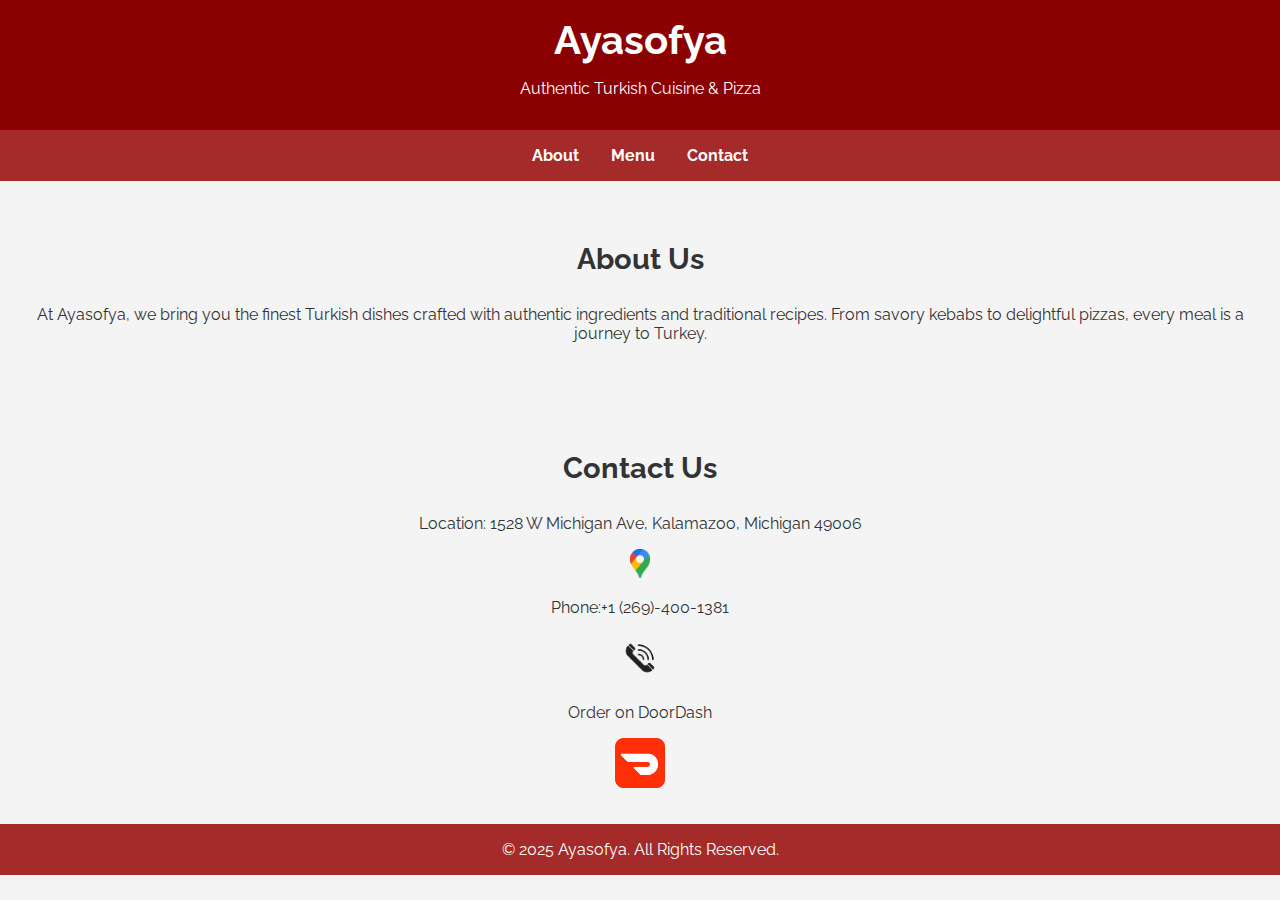
<file: Index.html>
<!DOCTYPE html>
<html lang="en">
<head>
    <meta charset="UTF-8">
    <meta name="viewport" content="width=device-width, initial-scale=1.0">
    <title>Ayasofya - Authentic Turkish Cuisine</title>
    <link href="https://fonts.googleapis.com/css2?family=Raleway:wght@400;700&display=swap" rel="stylesheet">
    <link href="/CSS/index.css" rel="stylesheet"
</head>
<body>
    <header>
        <h1>Ayasofya</h1>
        <p>Authentic Turkish Cuisine & Pizza</p>
    </header>
    
    <nav>
        <a href="Index.html"
        <a href="#about">About</a>
        <a href="/Menu/Index.html">Menu</a>
        <a href="#contact">Contact</a>
    </nav>

    <section id="about" class="section">
        <h3>About Us</h3>
        <p>At Ayasofya, we bring you the finest Turkish dishes crafted with authentic ingredients and traditional recipes. From savory kebabs to delightful pizzas, every meal is a journey to Turkey.</p>
    </section>


    <section id="contact" class="section">
        <h3>Contact Us</h3>
        <p>Location: 1528 W Michigan Ave, Kalamazoo, Michigan 49006 </p><a href="https://maps.app.goo.gl/2BHVNMyJerqD5Cjq6"><img id="maps" src="/Imgs/maps.png"></a>
        <p>Phone:+1 (269)-400-1381 </p><a href="tel:+12694001381"><img id="phone" src="/Imgs/phone.webp"></a>
        <p>Order on DoorDash</p><a href="https://www.doordash.com/store/ayasofya-turkish-restaurant---1528-w-michigan-ave-kalamazoo-31721241"><img id="doordash" src="/Imgs/doordash.png"></a>

    </section>

    <footer>
        <p>&copy; 2025 Ayasofya. All Rights Reserved.</p>
    </footer>
</body>
</html>
</file>
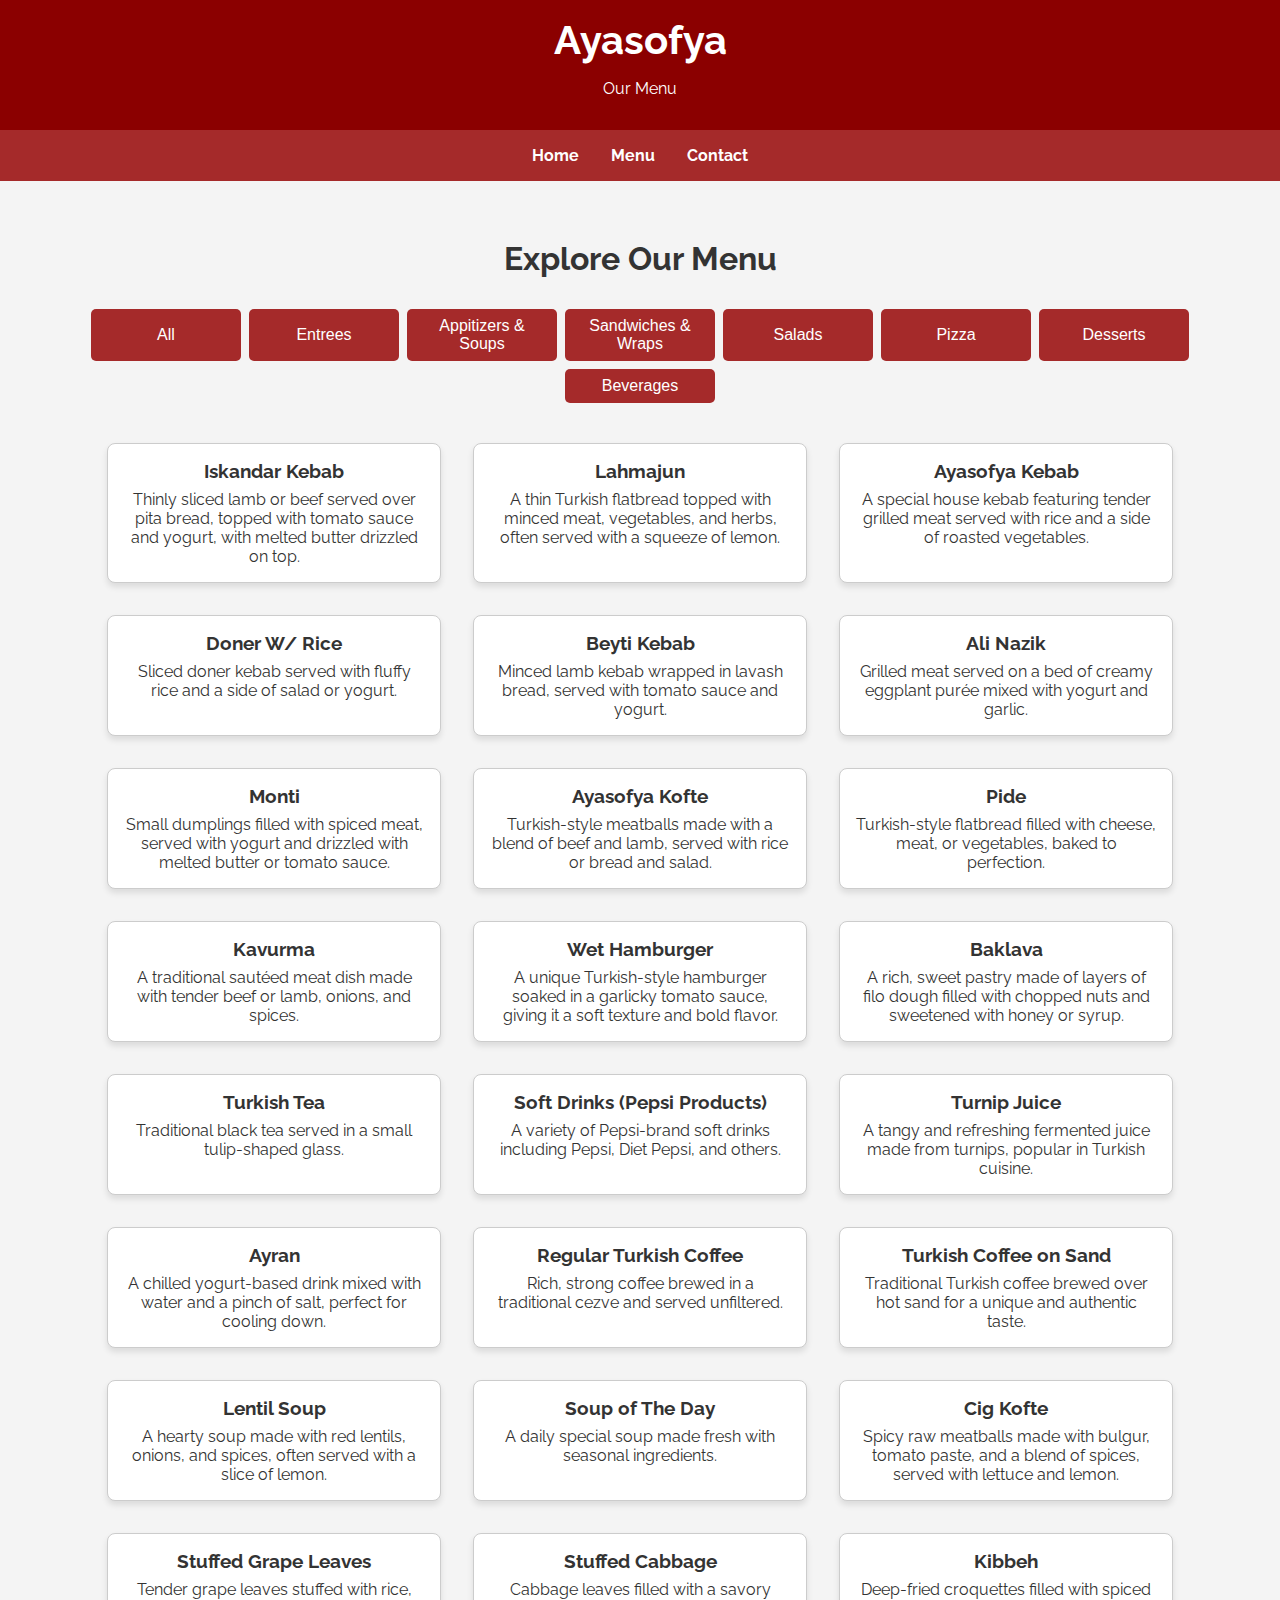
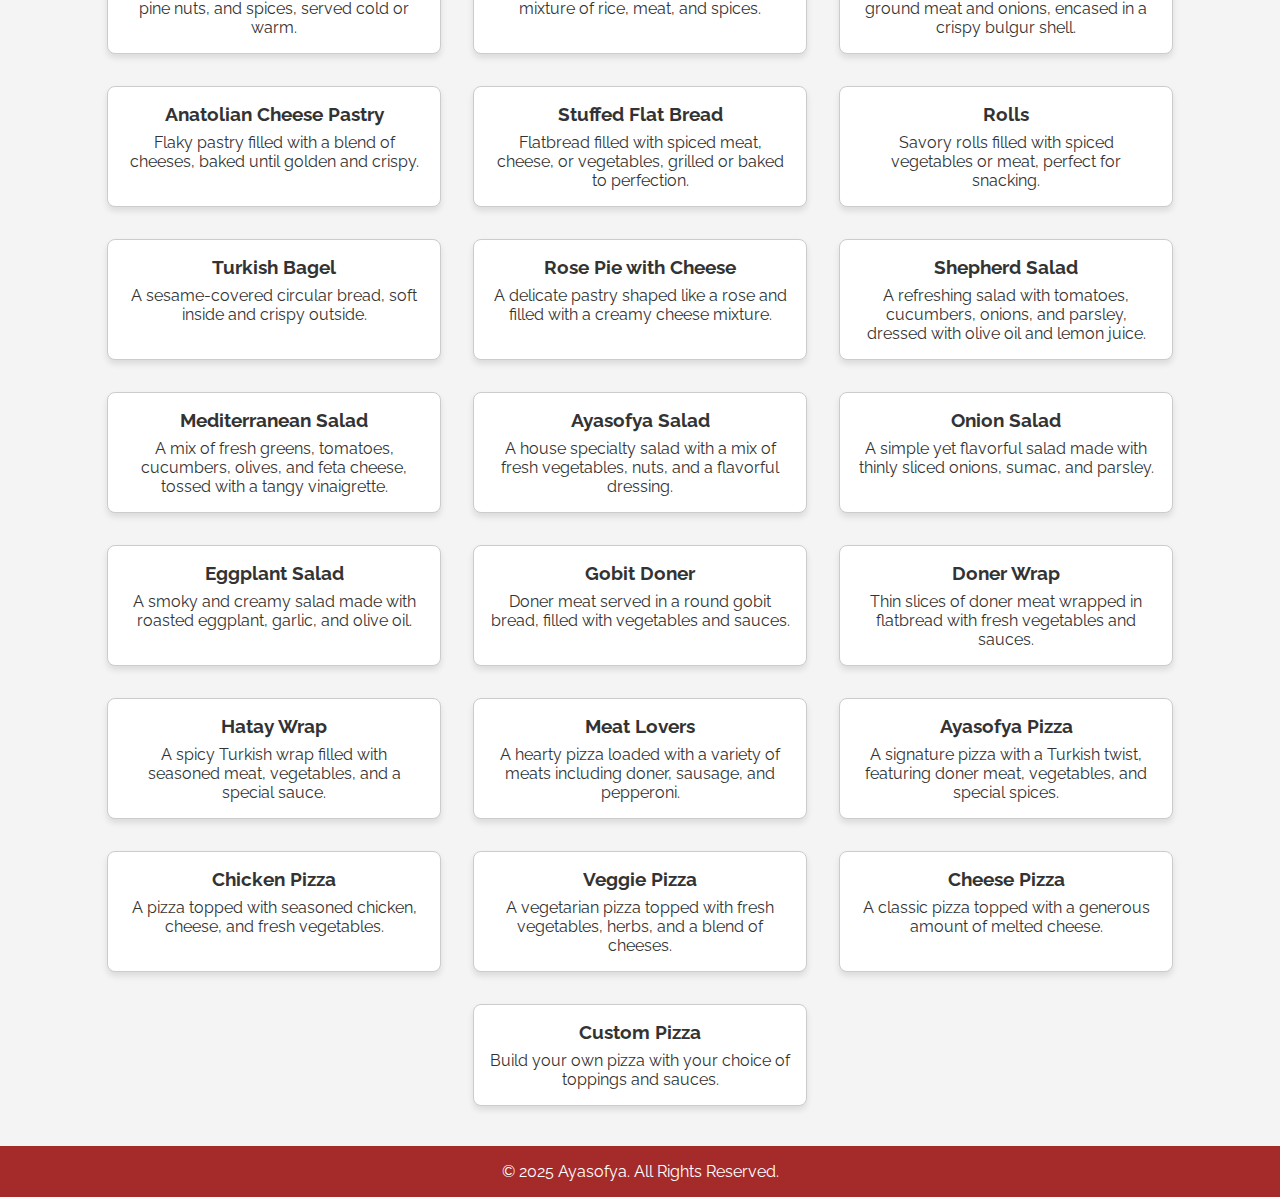
<file: Menu/Index.html>
<!DOCTYPE html>
<html lang="en">
<head>
    <meta charset="UTF-8">
    <meta name="viewport" content="width=device-width, initial-scale=1.0">
    <title>Ayasofya - Menu</title>
    <link href="https://fonts.googleapis.com/css2?family=Raleway:wght@400;700&display=swap" rel="stylesheet">
    <link href="../CSS/menu.css" rel="stylesheet">
    <script src="script.js"></script>
</head>
<body>
    <header>
        <h1>Ayasofya</h1>
        <p>Our Menu</p>
    </header>

    <nav>
        <a href="../Index.html">Home</a>
        <a href="/Menu/Index.html">Menu</a>
        <a href="../index.html#contact">Contact</a>
    </nav>

    <section class="menu-section">
        <h2>Explore Our Menu</h2>
        <div class="filter-buttons">
            <button>All</button>
            <button>Entrees</button>
            <button>Appitizers & Soups</button>
            <button>Sandwiches & Wraps</button>
            <button>Salads</button>
            <button>Pizza</button>
            <button>Desserts</button>
            <button>Beverages</button>
        </div>
        <div class="menu-items">
            <!-- Menu items will be dynamically populated here -->
        </div>
    </section>

    <footer>
        <p>&copy; 2025 Ayasofya. All Rights Reserved.</p>
    </footer>
</body>
</html>
</file>
<file: CSS/index.css>
body {
    margin: 0;
    font-family: 'Raleway', sans-serif;
    background-color: #f4f4f4;
    color: #333;
}

header {
    background-color: #8B0000;
    color: #fff;
    padding: 1em 0;
    text-align: center;
}

header h1 {
    margin: 0;
    font-size: 2.5em;
}

nav {
    display: flex;
    justify-content: center;
    background-color: #A52A2A;
}

nav a {
    color: #fff;
    text-decoration: none;
    padding: 1em;
    font-weight: bold;
}

nav a:hover {
    background-color: #8B0000;
}

.hero {
    background-image: url('turkish_food.jpg');
    background-size: cover;
    background-position: center;
    color: white;
    text-align: center;
    padding: 5em 1em;
}

.hero h2 {
    font-size: 2.5em;
    margin: 0;
}

.section {
    padding: 2em 1em;
    text-align: center;
}

.section h3 {
    margin-bottom: 1em;
    font-size: 1.8em;
}

.menu {
    display: flex;
    flex-wrap: wrap;
    justify-content: center;
}

.menu-item {
    background: white;
    margin: 1em;
    padding: 1em;
    border: 1px solid #ccc;
    width: 300px;
    border-radius: 8px;
    box-shadow: 0 4px 6px rgba(0, 0, 0, 0.1);
}

.menu-item h4 {
    margin: 0;
}

.menu-item p {
    margin: 0.5em 0 0;
}

footer {
    background: #A52A2A;
    color: #fff;
    text-align: center;
    padding: 1em 0;
}

footer p {
    margin: 0;
}

#maps {
    max-width: 20px;

}

#phone {
    max-width: 50px;
}

#doordash {
    max-width: 50px;
}
</file>
<file: CSS/menu.css>
body {
    margin: 0;
    font-family: 'Raleway', sans-serif;
    background-color: #f4f4f4;
    color: #333;
}

header {
    background-color: #8B0000;
    color: #fff;
    padding: 1em 0;
    text-align: center;
}

header h1 {
    margin: 0;
    font-size: 2.5em;
}

nav {
    display: flex;
    flex-wrap: wrap;
    justify-content: center;
    background-color: #A52A2A;
}

nav a {
    color: #fff;
    text-decoration: none;
    padding: 1em;
    font-weight: bold;
}

nav a:hover {
    background-color: #8B0000;
}

.menu-section {
    padding: 2em 1em;
    text-align: center;
}

.menu-section h2 {
    font-size: 2em;
    margin-bottom: 1em;
}

.filter-buttons {
    margin-bottom: 2em;
    display: flex;
    flex-wrap: wrap;
    justify-content: center;
    gap: 0.5em;
}

.filter-buttons button {
    padding: 0.5em 1em;
    font-size: 1em;
    cursor: pointer;
    border: none;
    border-radius: 5px;
    background-color: #A52A2A;
    color: #fff;
    flex: 1 0 30%;
    max-width: 150px;
}

.filter-buttons button:hover {
    background-color: #8B0000;
}

.menu-items {
    display: flex;
    flex-wrap: wrap;
    justify-content: center;
    gap: 1em;
}

.menu-item {
    background: white;
    margin: 0.5em;
    padding: 1em;
    border: 1px solid #ccc;
    width: 100%;
    max-width: 300px;
    border-radius: 8px;
    box-shadow: 0 4px 6px rgba(0, 0, 0, 0.1);
}

.menu-item h3 {
    margin: 0;
}

.menu-item p {
    margin: 0.5em 0 0;
}

footer {
    background: #A52A2A;
    color: #fff;
    text-align: center;
    padding: 1em 0;
}

footer p {
    margin: 0;
}

@media (max-width: 768px) {
    header h1 {
        font-size: 2em;
    }

    .filter-buttons button {
        font-size: 0.9em;
        padding: 0.5em;
    }

    .menu-item {
        width: 90%;
    }
}

@media (max-width: 480px) {
    nav a {
        padding: 0.5em;
        font-size: 0.9em;
    }

    .filter-buttons button {
        font-size: 0.8em;
        padding: 0.4em;
    }

    .menu-item {
        width: 100%;
    }
}
</file>
